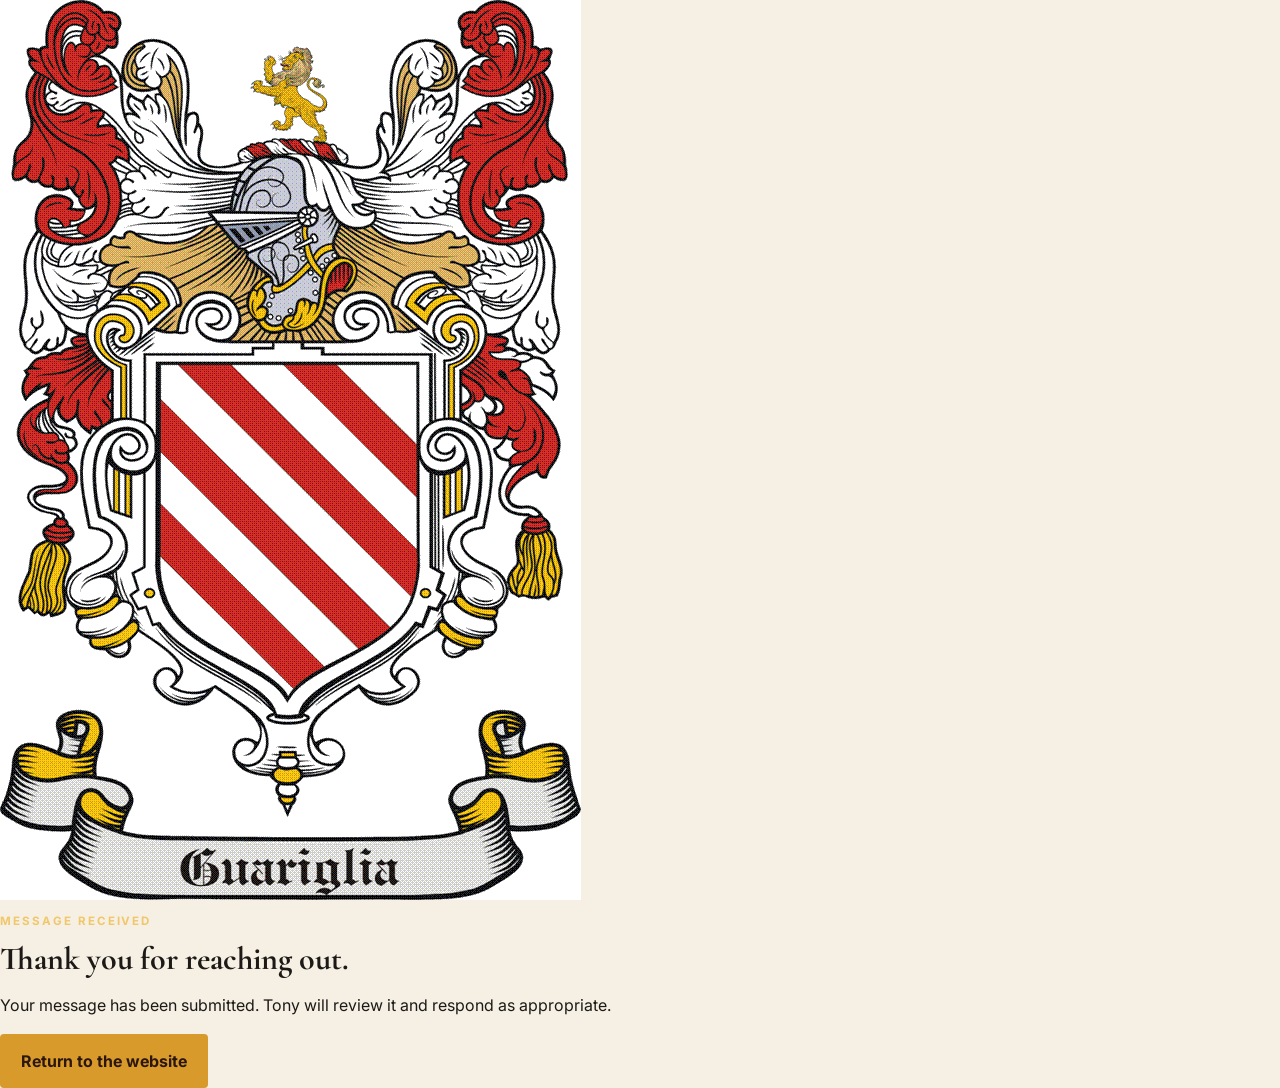
<file: thank-you.html>
<!doctype html>
<html lang="en">
<head>
  <meta charset="utf-8" />
  <meta name="viewport" content="width=device-width,initial-scale=1" />
  <meta name="description" content="Thank you for contacting Tony Guariglia, PhD." />
  <meta name="theme-color" content="#2b170f" />
  <title>Thank You | Tony Guariglia, PhD</title>
  <link rel="preconnect" href="https://fonts.googleapis.com">
  <link rel="preconnect" href="https://fonts.gstatic.com" crossorigin>
  <link href="https://fonts.googleapis.com/css2?family=Cormorant+Garamond:wght@500;600;700&family=Inter:wght@400;500;600;700&display=swap" rel="stylesheet">
  <link rel="stylesheet" href="styles.css" />
</head>
<body class="thank-you-page">
  <main class="thank-you-shell">
    <img src="assets/crest.gif" alt="Guariglia family crest" />
    <p class="eyebrow">Message received</p>
    <h1>Thank you for reaching out.</h1>
    <p>Your message has been submitted. Tony will review it and respond as appropriate.</p>
    <a class="btn gold" href="index.html">Return to the website</a>
  </main>
</body>
</html>
</file>
<file: styles.css>
:root{--brown:#2b170f;--brown2:#4a2414;--orange:#b54f1e;--gold:#d79a2b;--cream:#f5efe4;--ink:#1d1916;--white:#fff;--muted:#6f6259;--max:1180px}*{box-sizing:border-box}html{scroll-behavior:smooth}body{margin:0;background:var(--cream);color:var(--ink);font-family:Inter,system-ui,sans-serif;line-height:1.65}img{max-width:100%;display:block}a{color:inherit}.site-header{height:78px;display:flex;align-items:center;justify-content:space-between;padding:0 max(24px,calc((100vw - var(--max))/2));background:rgba(43,23,15,.94);color:white;position:sticky;top:0;z-index:20;backdrop-filter:blur(12px)}.brand{display:flex;align-items:center;gap:12px;text-decoration:none}.brand img{width:46px;height:54px;object-fit:contain}.brand span{display:flex;flex-direction:column;line-height:1.15}.brand strong{font-family:"Cormorant Garamond",serif;font-size:1.25rem}.brand small{color:#e7c98e;font-size:.72rem;letter-spacing:.08em;text-transform:uppercase}.site-header nav{display:flex;gap:24px}.site-header nav a{text-decoration:none;font-size:.9rem;color:#f7eee8}.site-header nav a:hover{color:var(--gold)}.menu{display:none;background:none;border:1px solid #ffffff55;color:white;padding:8px 12px;border-radius:6px}.hero{min-height:calc(100vh - 78px);position:relative;display:flex;align-items:flex-end;overflow:hidden;background:#111}.hero>img{position:absolute;inset:0;width:100%;height:100%;object-fit:cover;object-position:center 44%}.hero-overlay{position:absolute;inset:0;background:linear-gradient(90deg,rgba(20,10,6,.86) 0%,rgba(20,10,6,.55) 42%,rgba(20,10,6,.12) 73%),linear-gradient(0deg,rgba(20,10,6,.65),transparent 45%)}.hero-copy{position:relative;color:white;width:min(var(--max),calc(100% - 48px));margin:0 auto;padding:0 0 9vh;max-width:1180px}.eyebrow{text-transform:uppercase;letter-spacing:.17em;font-weight:700;font-size:.72rem;color:#f1c76a}.eyebrow.dark{color:var(--orange)}h1,h2,h3{font-family:"Cormorant Garamond",serif;line-height:1.05;margin:.25em 0}.hero h1{font-size:clamp(3.5rem,8vw,7rem);max-width:820px}.lead{font-family:"Cormorant Garamond",serif;font-size:clamp(1.6rem,3vw,2.5rem);margin:.2em 0 1.2em}.actions{display:flex;gap:14px;flex-wrap:wrap}.btn{display:inline-block;text-decoration:none;border:1px solid transparent;padding:13px 20px;border-radius:4px;font-weight:700;cursor:pointer}.btn.primary{background:var(--orange);color:#fff}.btn.ghost{border-color:#ffffffaa;color:#fff}.btn.gold{background:var(--gold);color:var(--brown)}.quote-band{background:var(--gold);color:var(--brown);padding:34px 24px;text-align:center}.quote-band p{font:600 clamp(1.5rem,3vw,2.4rem)/1.25 "Cormorant Garamond",serif;max-width:980px;margin:auto}.section{width:min(var(--max),calc(100% - 48px));margin:auto;padding:100px 0}.split{display:grid;grid-template-columns:1.2fr .8fr;gap:72px;align-items:center}h2{font-size:clamp(2.6rem,5vw,4.5rem)}h3{font-size:1.7rem}.intro{font-size:1.15rem;color:#4f453e}.portrait-card{margin:0;background:#fff;padding:14px;box-shadow:0 24px 70px #3b210f25;transform:rotate(1deg)}.portrait-card img{aspect-ratio:4/5;object-fit:cover}.portrait-card figcaption{text-align:center;padding:13px;font-family:"Cormorant Garamond",serif;font-size:1.35rem}.philosophy-divider{width:92px;height:3px;margin-top:32px;background:linear-gradient(90deg,var(--orange),var(--gold));border-radius:3px}.project-space{height:34px}.book-section{width:100%;max-width:none;padding:100px max(24px,calc((100vw - var(--max))/2));display:grid;grid-template-columns:.7fr 1.3fr;gap:80px;align-items:center;background:var(--brown);color:white}.book-art img{max-height:690px;margin:auto;box-shadow:0 30px 80px #0009}.book-section h3{color:#f1c76a}.book-section .intro{color:#e9ded5}.themes{columns:2;padding-left:18px;margin:24px 0 32px}.timeline{display:grid;grid-template-columns:repeat(3,1fr);gap:18px;margin:40px 0}.timeline article{background:white;padding:28px;border-top:5px solid var(--orange);box-shadow:0 14px 35px #3b210f12}.timeline span{font-weight:800;color:var(--orange);font-size:.8rem;letter-spacing:.08em}.text-link{font-weight:800;color:var(--orange)}.photo-story{display:grid;grid-template-columns:1.2fr .8fr;gap:60px;align-items:center}.photo-grid{display:grid;grid-template-columns:1fr 1fr;gap:10px}.photo-grid figure{margin:0;position:relative;overflow:hidden;min-height:240px}.photo-grid .wide{grid-column:1/-1;min-height:360px}.photo-grid img{width:100%;height:100%;object-fit:cover}.photo-grid figcaption{position:absolute;left:0;right:0;bottom:0;padding:10px 14px;background:#24130dde;color:#fff;font-size:.8rem}.project-section{width:100%;max-width:none;padding:100px max(24px,calc((100vw - var(--max))/2));background:linear-gradient(135deg,#3a1c10,#7a3217);color:white;display:grid;grid-template-columns:1fr 1fr;gap:70px;align-items:center}.project-section .intro{color:#efe2d8}.scorecard-mock{background:#f8f1e4;color:#2c1b13;border:10px solid #1d100b;border-radius:18px;box-shadow:0 35px 80px #0007;overflow:hidden}.mock-top{background:#6f2b16;color:white;padding:16px;display:flex;gap:12px;align-items:center}.mock-top img{height:46px;width:40px;object-fit:contain}.mock-steps{display:grid;grid-template-columns:repeat(4,1fr);font-size:.75rem;background:#e6bc66}.mock-steps span{padding:10px;border-right:1px solid #694}.mock-score{display:grid;grid-template-columns:1fr .8fr 1fr;text-align:center;align-items:center;padding:25px}.mock-score b{font-size:3rem}.inning{background:#fff;padding:12px;border:1px solid #d3c4af}.mock-cards{display:grid;grid-template-columns:1fr 1fr;gap:12px;padding:0 20px 24px}.mock-cards div{background:white;border:1px solid #d3c4af;padding:22px}.human-section{display:grid;grid-template-columns:.8fr 1.2fr;gap:70px;align-items:center}.human-photos{display:grid;grid-template-columns:1.35fr .65fr;gap:12px}.human-photos img{height:430px;width:100%;object-fit:cover}.contact-section{width:100%;max-width:none;padding:100px max(24px,calc((100vw - var(--max))/2));background:#17100d;color:white;display:grid;grid-template-columns:.8fr 1.2fr;gap:80px}.contact-section form{display:grid;grid-template-columns:1fr 1fr;gap:16px}.contact-section label{display:flex;flex-direction:column;font-size:.8rem;text-transform:uppercase;letter-spacing:.08em;color:#e8c98b}.contact-section label:last-of-type{grid-column:1/-1}.contact-section input,.contact-section select,.contact-section textarea{margin-top:7px;background:#2b1d17;color:white;border:1px solid #ffffff35;padding:13px;font:inherit}.hidden{display:none}.contact-section button{justify-self:start}footer{background:#0f0b09;color:#eee;padding:40px max(24px,calc((100vw - var(--max))/2));display:flex;align-items:center;justify-content:space-between;gap:24px}.footer-brand img{width:40px;height:48px}footer a{color:#e7c98e}@media(max-width:850px){.site-header nav{display:none;position:absolute;top:78px;left:0;right:0;background:var(--brown);padding:20px 24px;flex-direction:column}.site-header nav.open{display:flex}.menu{display:block}.hero{min-height:760px}.hero>img{object-position:62% center}.hero-overlay{background:linear-gradient(0deg,rgba(20,10,6,.92) 0%,rgba(20,10,6,.45) 62%,rgba(20,10,6,.12))}.hero-copy{padding-bottom:56px}.split,.book-section,.photo-story,.project-section,.human-section,.contact-section{grid-template-columns:1fr}.timeline{grid-template-columns:1fr 1fr}.book-art img{max-height:560px}.photo-story .photo-grid{order:2}.themes{columns:1}.contact-section form{grid-template-columns:1fr}.contact-section label:last-of-type{grid-column:auto}footer{flex-direction:column;text-align:center}}@media(max-width:560px){.section,.book-section,.project-section,.contact-section{padding-top:70px;padding-bottom:70px}.section{width:min(100% - 32px,var(--max))}.timeline{grid-template-columns:1fr}.photo-grid{grid-template-columns:1fr}.photo-grid .wide{grid-column:auto}.human-photos{grid-template-columns:1fr}.human-photos img{height:auto}.site-header{padding:0 16px}.brand strong{font-size:1.05rem}.brand small{font-size:.62rem}.hero h1{font-size:3.3rem}.scorecard-mock{border-width:6px}.mock-steps{grid-template-columns:1fr 1fr}footer{padding:36px 16px}}

/* Educational Alchemist Podcast */
.podcast-section{width:100%;max-width:none;padding:100px max(24px,calc((100vw - var(--max))/2));background:linear-gradient(135deg,#160d09 0%,#2b170f 48%,#5c2a16 100%);color:white;display:grid;grid-template-columns:.78fr 1.22fr;gap:82px;align-items:center;position:relative;overflow:hidden}.podcast-section:before{content:"";position:absolute;inset:auto -12% -48% auto;width:600px;height:600px;border-radius:50%;background:radial-gradient(circle,#d79a2b22 0%,transparent 66%)}.podcast-copy{position:relative;z-index:2}.podcast-copy .intro{color:#efe1d8}.podcast-copy>p:not(.eyebrow):not(.intro){color:#d9c9be}.podcast-visual{min-height:560px;border:1px solid #ffffff22;background:linear-gradient(160deg,#4a2414,#1b100c 72%);position:relative;display:flex;align-items:center;justify-content:center;box-shadow:0 35px 90px #0008;overflow:hidden}.podcast-visual:before{content:"";position:absolute;inset:16px;border:1px solid #d79a2b55}.podcast-rings{position:absolute;border:1px solid #d79a2b55;border-radius:50%}.ring-one{width:240px;height:240px}.ring-two{width:360px;height:360px}.ring-three{width:500px;height:500px}.podcast-mic{width:116px;height:116px;border-radius:50%;display:grid;place-items:center;background:var(--gold);position:relative;z-index:2;box-shadow:0 0 0 12px #d79a2b22,0 20px 50px #0008}.podcast-mic svg{width:62px;height:62px;fill:none;stroke:var(--brown);stroke-width:4;stroke-linecap:round;stroke-linejoin:round}.podcast-mark{position:absolute;left:34px;right:34px;bottom:34px;text-align:center;z-index:2}.podcast-mark small{display:block;letter-spacing:.36em;color:#e7c98e;font-weight:700}.podcast-mark strong{display:block;font:700 2.1rem/1 "Cormorant Garamond",serif;letter-spacing:.03em;margin:5px 0}.podcast-mark span{font-size:.76rem;letter-spacing:.42em;color:var(--gold);font-weight:800}.podcast-status{display:inline-flex;align-items:center;gap:9px;border:1px solid #ffffff2e;border-radius:30px;padding:8px 13px;margin:12px 0 27px;color:#f1dfd2;font-size:.82rem;text-transform:uppercase;letter-spacing:.1em}.podcast-status span{width:9px;height:9px;border-radius:50%;background:var(--gold);box-shadow:0 0 0 5px #d79a2b20}.podcast-themes{display:grid;grid-template-columns:repeat(3,1fr);gap:12px;margin:0 0 30px}.podcast-themes article{background:#ffffff0c;border:1px solid #ffffff1c;padding:20px;min-height:205px}.podcast-themes small{color:var(--gold);text-transform:uppercase;letter-spacing:.1em;font-weight:700;font-size:.67rem}.podcast-themes h3{font-size:1.45rem;margin:.45em 0}.podcast-themes p{font-size:.88rem;color:#d8c6bb;margin:0}
@media(max-width:850px){.podcast-section{grid-template-columns:1fr}.podcast-visual{min-height:500px;max-width:620px;width:100%;margin:auto}.podcast-themes{grid-template-columns:1fr 1fr}.podcast-themes article:last-child{grid-column:1/-1}}
@media(max-width:560px){.podcast-section{padding-top:70px;padding-bottom:70px}.podcast-visual{min-height:460px}.ring-one{width:180px;height:180px}.ring-two{width:290px;height:290px}.ring-three{width:410px;height:410px}.podcast-mark strong{font-size:1.75rem}.podcast-mark span{letter-spacing:.3em}.podcast-themes{grid-template-columns:1fr}.podcast-themes article:last-child{grid-column:auto}.podcast-themes article{min-height:auto}.podcast-mic{width:98px;height:98px}.podcast-mic svg{width:52px;height:52px}}


/* Leadership in action redesign */
.service-section{padding-top:96px;padding-bottom:104px}.service-intro{max-width:980px;margin:0 0 46px}.service-intro h2{max-width:900px}.service-intro .intro{max-width:920px;margin-bottom:12px}.service-intro>p:last-child{max-width:900px;margin-bottom:0;color:#4f453e}.service-gallery{display:grid;grid-template-columns:1.35fr .85fr .85fr;grid-template-rows:270px 270px;gap:14px}.service-gallery figure{margin:0;position:relative;overflow:hidden;background:#21130e;box-shadow:0 16px 44px #3b210f1a}.service-gallery img{width:100%;height:100%;object-fit:cover;transition:transform .45s ease}.service-gallery figure:hover img{transform:scale(1.025)}.service-feature{grid-row:1 / span 2}.service-gallery figcaption{position:absolute;left:0;right:0;bottom:0;padding:30px 18px 15px;background:linear-gradient(0deg,rgba(20,10,6,.92),rgba(20,10,6,0));color:#fff;display:flex;flex-direction:column;gap:2px}.service-gallery figcaption strong{font-family:"Cormorant Garamond",serif;font-size:1.2rem;line-height:1.05}.service-gallery figcaption span{font-size:.74rem;color:#ead5bf}.service-feature figcaption{padding:68px 24px 22px}.service-feature figcaption strong{font-size:1.75rem}.newspaper-card{background:#eee6da!important;display:flex;flex-direction:column}.newspaper-card img{object-fit:contain;background:#eee6da;padding:10px;height:calc(100% - 62px)}.newspaper-card:hover img{transform:none!important}.newspaper-card figcaption{position:static;background:var(--brown);padding:10px 13px;min-height:62px;justify-content:center}.newspaper-card figcaption strong{font-size:1.02rem}.newspaper-card figcaption span{font-size:.7rem}
@media(max-width:980px){.service-gallery{grid-template-columns:1fr 1fr;grid-template-rows:360px 260px 260px}.service-feature{grid-column:1/-1;grid-row:auto}.service-feature figcaption strong{font-size:1.55rem}}
@media(max-width:620px){.service-section{padding-top:70px;padding-bottom:74px}.service-intro{margin-bottom:30px}.service-gallery{grid-template-columns:1fr;grid-template-rows:none}.service-gallery figure{min-height:260px}.service-feature{min-height:340px!important}.service-gallery figcaption{padding:50px 16px 14px}.newspaper-card{min-height:330px!important}.newspaper-card img{height:268px}.newspaper-card figcaption{padding:12px 14px}}


/* Face-focused image alignment — manually reviewed at desktop, tablet, and mobile sizes */
.hero>img.focus-testimony{object-position:39% 23%}
.portrait-card img.focus-portrait{object-position:50% 15%;object-fit:cover}
.service-feature img.focus-speaking{object-position:50% 20%}
.service-card img.focus-media{object-position:65% 50%}
.service-card img.focus-governor{object-position:50% 15%}
.service-card img.focus-civic{object-position:48% 24%}
.human-photos img.focus-family{object-position:50% 18%}
.human-photos img.focus-mets{object-position:50% 17%}
@media(max-width:850px){
  .hero>img.focus-testimony{object-position:40% 20%}
  .portrait-card img.focus-portrait{object-position:50% 12%}
  .service-feature img.focus-speaking{object-position:50% 18%}
  .service-card img.focus-media{object-position:66% 50%}
  .service-card img.focus-governor{object-position:50% 13%}
  .service-card img.focus-civic{object-position:48% 20%}
  .human-photos img.focus-family{object-position:50% 15%}
  .human-photos img.focus-mets{object-position:50% 15%}
}
@media(max-width:560px){
  .hero>img.focus-testimony{object-position:42% 17%}
  .portrait-card img.focus-portrait{object-position:50% 10%}
  .service-feature img.focus-speaking{object-position:50% 16%}
  .service-card img.focus-media{object-position:67% 50%}
  .service-card img.focus-governor{object-position:50% 11%}
  .service-card img.focus-civic{object-position:48% 17%}
  .human-photos img.focus-family{object-position:50% 12%}
  .human-photos img.focus-mets{object-position:50% 13%}
}


/* Podcast episode library */
.podcast-status-live span{background:#f1c76a;box-shadow:0 0 0 5px #f1c76a20,0 0 18px #f1c76a66}
.podcast-episodes{display:grid;grid-template-columns:1fr;gap:16px;margin:0 0 30px}
.podcast-episode{display:grid;grid-template-columns:58px 1fr;gap:18px;padding:22px;background:linear-gradient(135deg,#ffffff10,#ffffff08);border:1px solid #ffffff20;position:relative;overflow:hidden}
.podcast-episode:before{content:"";position:absolute;inset:0 auto 0 0;width:4px;background:var(--gold)}
.episode-number{font:700 2.15rem/1 "Cormorant Garamond",serif;color:#f1c76a;border-right:1px solid #ffffff20;padding-right:14px;text-align:center}
.episode-content small{display:block;color:var(--gold);text-transform:uppercase;letter-spacing:.11em;font-weight:800;font-size:.68rem;margin-bottom:5px}
.episode-content h3{font-size:1.55rem;margin:.2em 0 .45em}
.episode-content p{font-size:.92rem;color:#d8c6bb;margin:.25em 0 1em}
.episode-content .episode-note{margin:12px 0 0;padding-top:12px;border-top:1px solid #ffffff1e;color:#e7d8cc;font-style:italic}
.podcast-available{background:linear-gradient(135deg,#d79a2b18,#ffffff08)}
.podcast-player{width:100%;height:48px;margin:8px 0 10px;accent-color:var(--gold)}
.episode-actions{display:flex;align-items:center;justify-content:space-between;gap:16px;flex-wrap:wrap;font-size:.78rem;color:#cdbeb4}
.episode-actions a{color:#f1c76a;font-weight:800;text-decoration:none;border-bottom:1px solid #f1c76a66}
.episode-actions a:hover{color:#fff;border-bottom-color:#fff}
@media(max-width:560px){.podcast-episode{grid-template-columns:44px 1fr;padding:18px 15px;gap:12px}.episode-number{font-size:1.7rem;padding-right:10px}.episode-content h3{font-size:1.35rem}.episode-actions{align-items:flex-start;flex-direction:column;gap:6px}}
</file>
